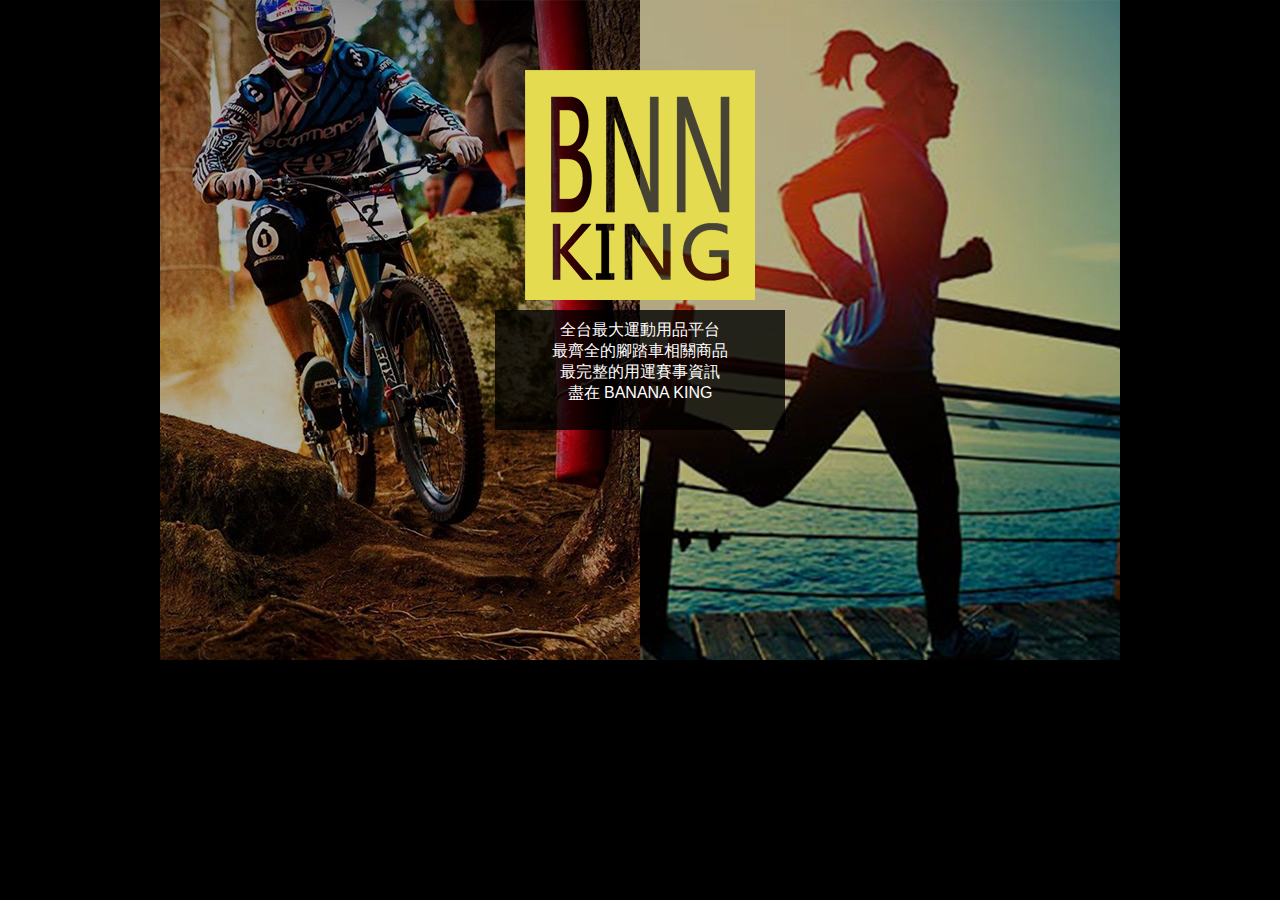
<file: index.html>
<!doctype html>
<html>
<head>
<meta charset="utf-8">
<title>無標題文件</title>
<link href="css/style.css" rel="stylesheet" type="text/css">
<script src="js/jquery.js"></script>
<script src="js/script.js"></script>
</head>

<body class="indexpage">
	<div>
		<img src="img/logo_big.png" alt="" class="logo_big"/>
		<div class="index_text">
			<p>
				全台最大運動用品平台</br>
				最齊全的腳踏車相關商品</br>
				最完整的用運賽事資訊</br>
				盡在 BANANA KING
			</p>
		</div>
		<a href="home_bike.html" class="bike">
    	<img src="img/bikelink.jpg" alt=""/>
   		<div class="mask"></div>
  		<div class="index_intro">
        	banana king 腳踏車特區</br>
            休閒 越野 競速 登山 比賽...
            喜歡哪種款式的腳踏車
            別再猶豫了 banana king 提供各式腳踏車款
            歡迎前來選購
      </div>
    </a>

		<a href="home_sport.html" class="sport">
    	<img src="img/sportlink.jpg" alt=""/>
    	<div class="mask"></div>
			<div class="index_intro">
				banana king 運動用品區</br>
					休閒 越野 競速 登山 比賽...
					喜歡哪種款式的腳踏車
					別再猶豫了 banana king 提供各式腳踏車款
					歡迎前來選購
			</div>
		</a>
	</div>
</body>
</html>
</file>
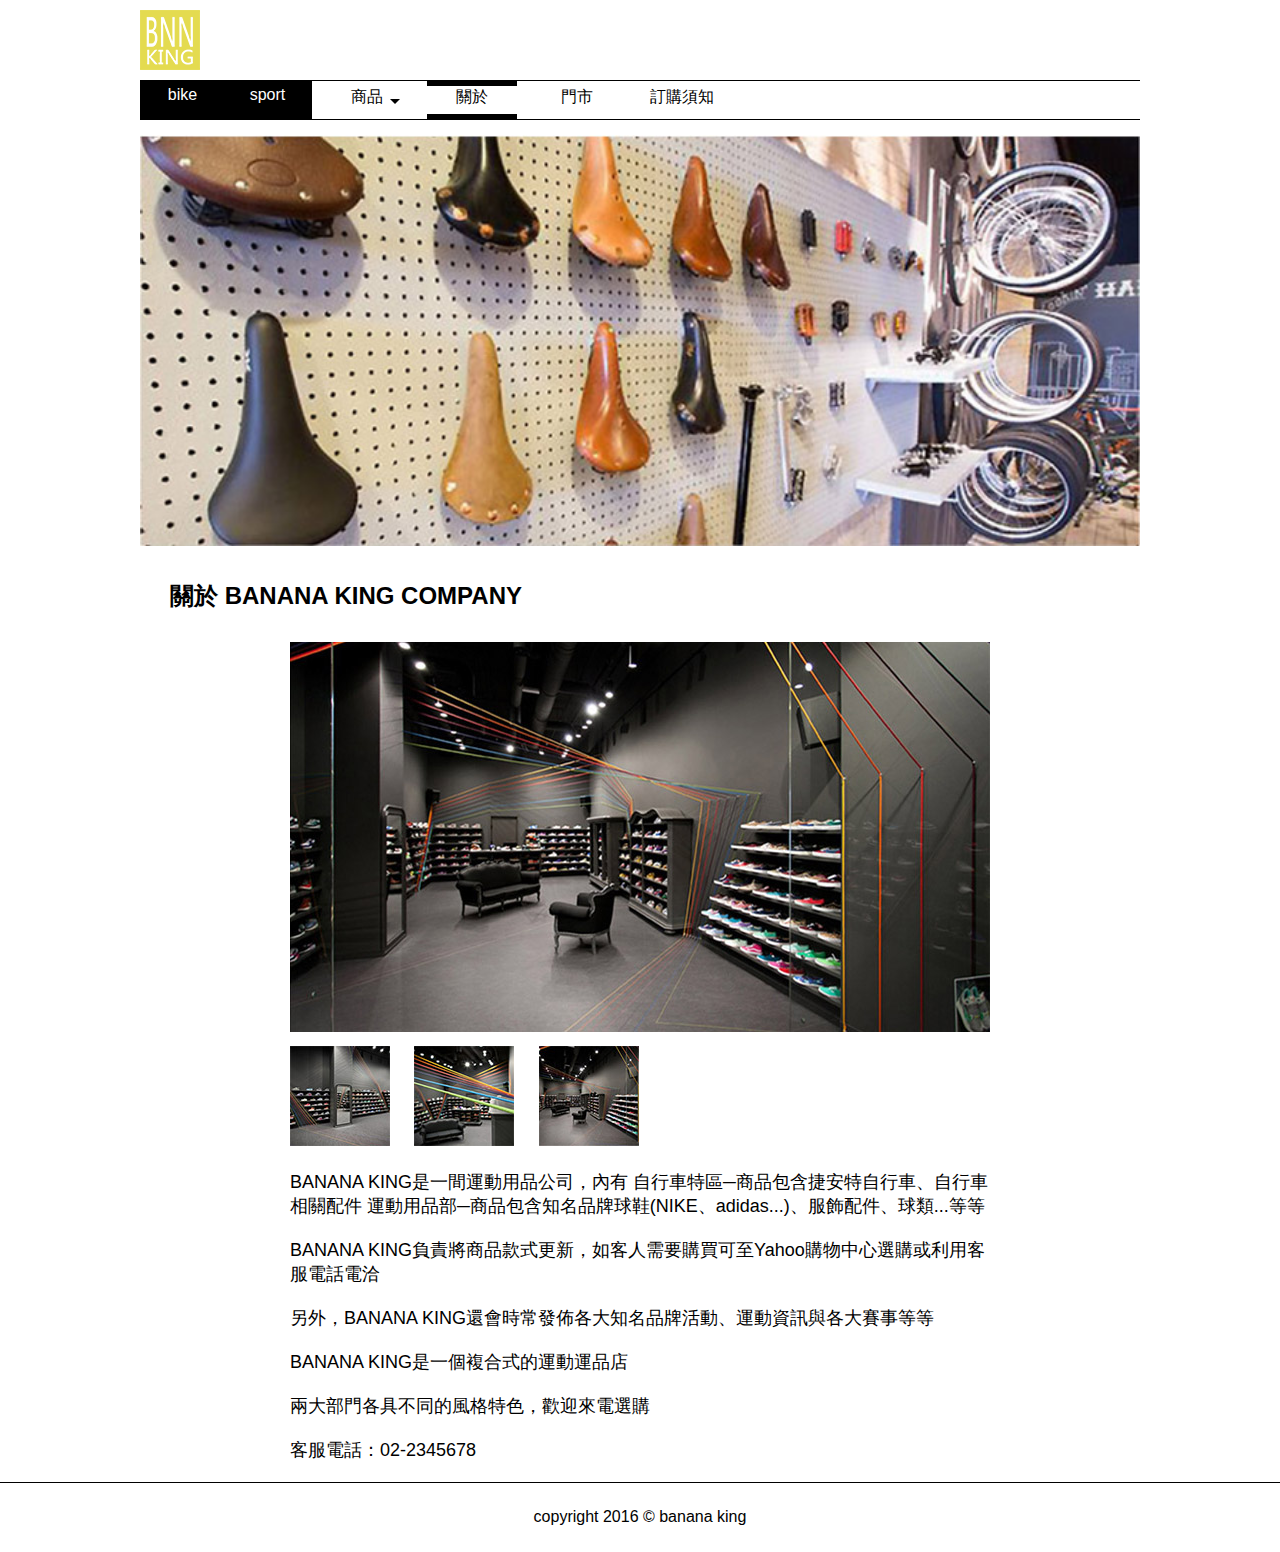
<file: about.html>
<!doctype html>
<html>
<head>
<meta charset="utf-8">
<link href="css/style.css" rel="stylesheet" type="text/css">
<script src="js/jquery.js"></script>
<script src="js/script.js"></script>
<title>無標題文件</title>
</head>

<body>
<div class="page">

	<header>
		<a href="index.html" class="logo_small"><img src="img/logo_small.png" alt=""></a>
	</header>

	<nav>
		<ul class="category black">
        <a href="home_bike.html"><li>bike</li></a>
    		<a href="home_sport.html"><li>sport</li></a>
    	</ul>
		<ul>
    		<li class="down"><a href="#">商品<div class="tri"></div></a>
            	<ul class="navdown">
                	<p>腳踏車專區</p>
										<a href="goods_bike.html"><li>腳踏車</li></a>
										<a href="#"><li>腳踏車配件</li></a>
									<p>運動用品</p>
                  	<a href="goods_sport.html"><li>鞋子</li></a>
										<a href="#"><li>服裝</li></a>
										<a href="#"><li>運動包</li></a>
										<a href="#"><li>電子產品</li></a>
                </ul>
        </li>
    		<a href="about.html"><li class="now_page">關於</li></a>
    		<a href="shop.html"><li>門市</li></a>
    		<a href="info.html"><li>訂購須知</li></a>
    	</ul>
	</nav>

	<article>
		<img src="img/info.jpg" alt="" class="banner"/>
		<h2>關於 BANANA KING COMPANY</h2>
		<div class="content">
    		<img src="img/about_01.jpg" alt=""/>
        	<div class="about_imgsmall">
        		<img src="img/about_02.jpg" alt="" />
            	<img src="img/about_03.jpg" alt="" />
            	<img src="img/about_04.jpg" alt="" />
        	</div>
    		<p>BANANA KING是一間運動用品公司，內有
				自行車特區─商品包含捷安特自行車、自行車相關配件
				運動用品部─商品包含知名品牌球鞋(NIKE、adidas...)、服飾配件、球類...等等</p>

			<p>BANANA KING負責將商品款式更新，如客人需要購買可至Yahoo購物中心選購或利用客服電話電洽</p>
			<p>另外，BANANA KING還會時常發佈各大知名品牌活動、運動資訊與各大賽事等等</p>
			<p>BANANA KING是一個複合式的運動運品店</p>
			<p>兩大部門各具不同的風格特色，歡迎來電選購</p>
			<p>客服電話：02-2345678</p>
		</div>
	</article>
</div>

	<footer>
		copyright 2016 <span>&copy </span> banana king
	</footer>

</body>
</html>
</file>
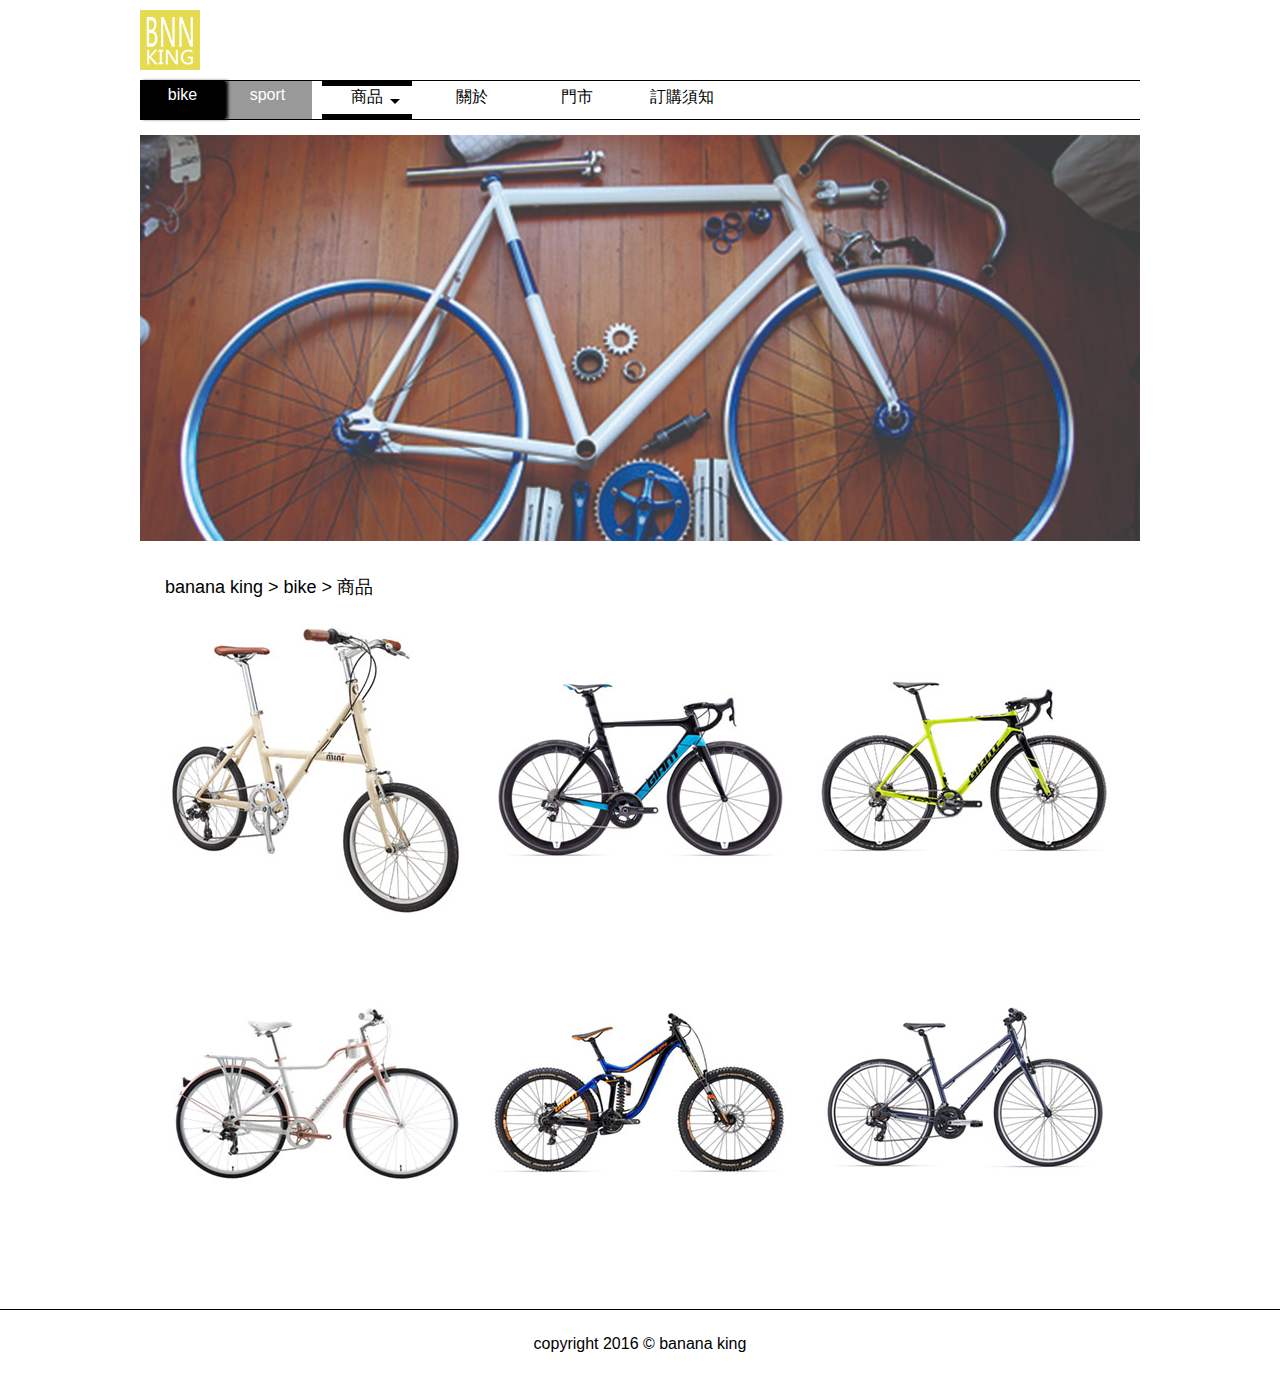
<file: goods_bike.html>
<!doctype html>
<html>
<head>
<meta charset="utf-8">
<link href="css/style.css" rel="stylesheet" type="text/css">
<script src="js/jquery.js"></script>
<script src="js/script.js"></script>
<title>無標題文件</title>
</head>

<body>
<div class="page">

	<header>
		<a href="index.html" class="logo_small"><img src="img/logo_small.png" alt=""></a>
	</header>

	<nav>
		<ul class="category">
        <a href="home_bike.html"><li class="now_category">bike</li></a>
    		<a href="home_sport.html"><li>sport</li></a>
    	</ul>
		<ul>
    		<li class="down now_page"><a href="#">商品<div class="tri"></div></a>
            	<ul class="navdown">
                	<p>腳踏車專區</p>
										<a href="goods_bike.html"><li>腳踏車</li></a>
										<a href="#"><li>腳踏車配件</li></a>
									<p>運動用品</p>
                  	<a href="goods_sport.html"><li>鞋子</li></a>
										<a href="#"><li>服裝</li></a>
										<a href="#"><li>運動包</li></a>
										<a href="#"><li>電子產品</li></a>
                </ul>
        </li>
    		<a href="about.html"><li>關於</li></a>
    		<a href="shop.html"><li>門市</li></a>
    		<a href="info.html"><li>訂購須知</li></a>
    	</ul>
	</nav>

	<article>
		<img src="img/banner_bike02.jpg" alt="" class="banner"/>
		<p class="address">banana king > bike > 商品</p>
        <div class="goods_bike goods">
        	<a href="goodsinfo.html">
        		<img src="img/goods_bike01.jpg" alt="" />
            	<p></p>
        	</a>
        	<a href="#">
        		<img src="img/goods_bike02.jpg" alt="" />
            	<p></p>
        	</a>
        	<a href="#">
        		<img src="img/goods_bike03.jpg" alt="" />
            	<p></p>
        	</a>
        	<a href="#">
        		<img src="img/goods_bike04.jpg" alt="" />
            	<p></p>
        	</a>
        	<a href="#">
        		<img src="img/goods_bike05.jpg" alt="" />
            	<p></p>
        	</a>
        	<a href="#">
        		<img src="img/goods_bike06.jpg" alt="" />
            	<p></p>
        	</a>
		</div>
	</article>
</div>

	<footer>
	copyright 2016 <span>&copy </span> banana king
	</footer>

</body>
</html>
</file>
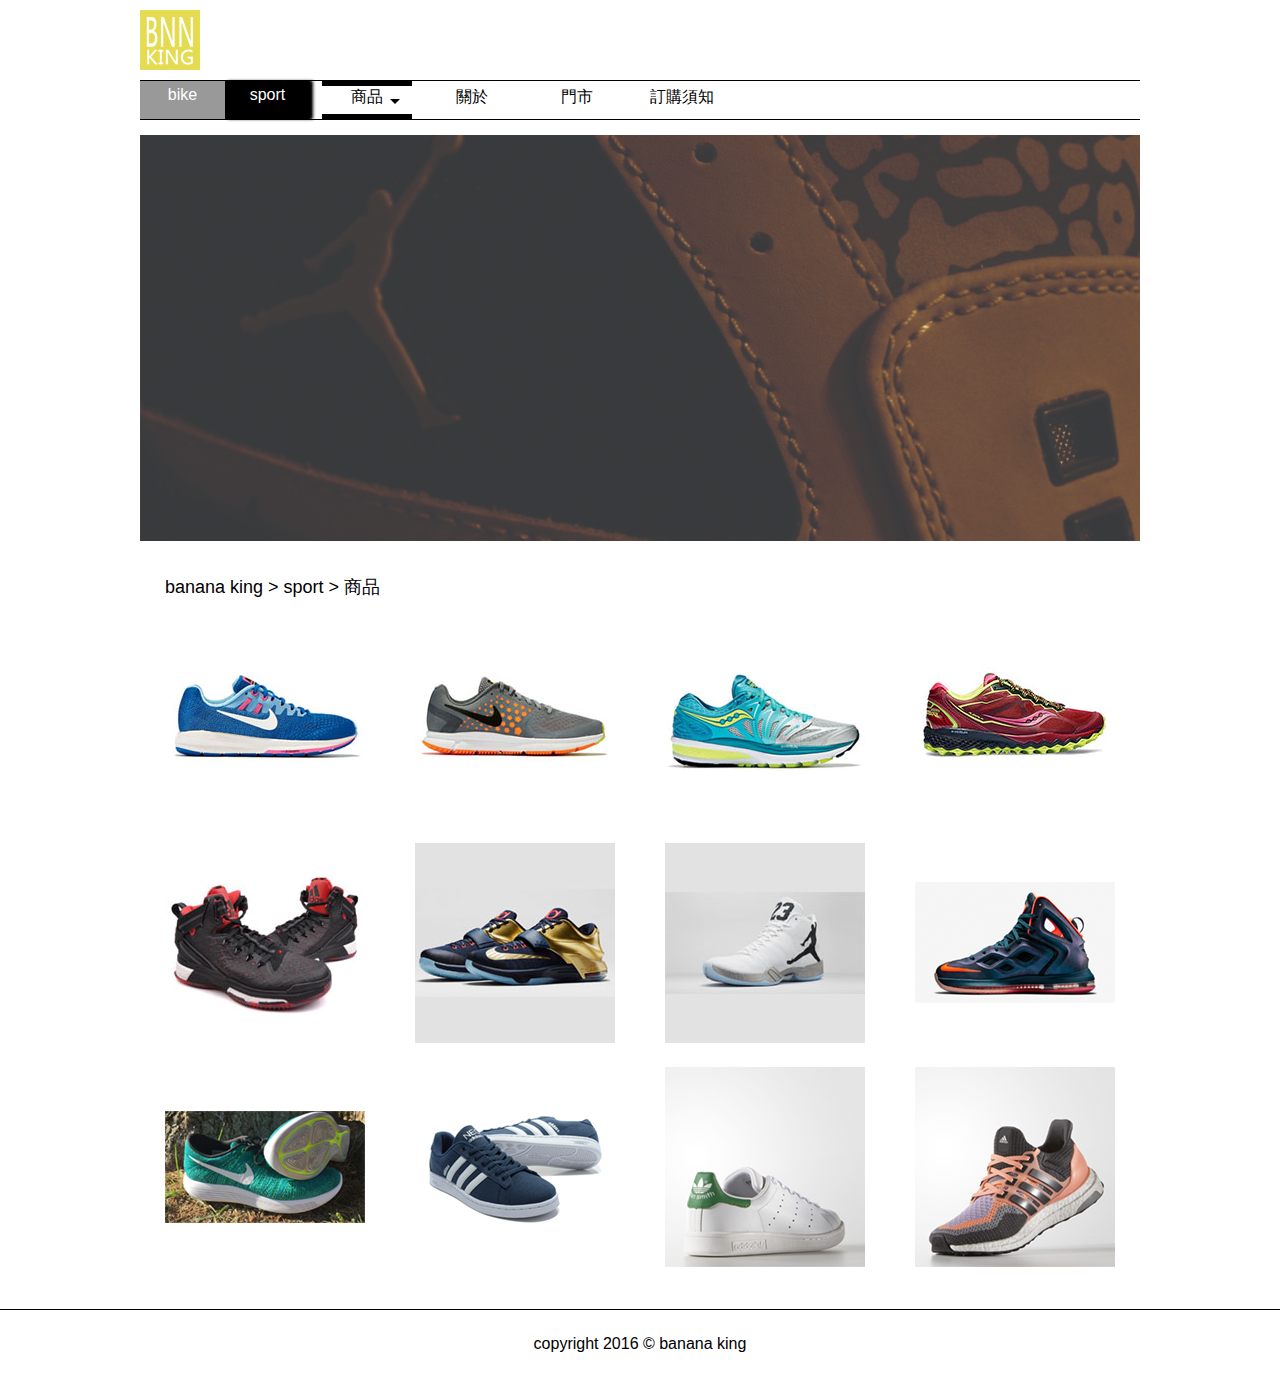
<file: goods_sport.html>
<!doctype html>
<html>
<head>
<meta charset="utf-8">
<link href="css/style.css" rel="stylesheet" type="text/css">
<script src="js/jquery.js"></script>
<script src="js/script.js"></script>
<title>無標題文件</title>
</head>

<body>
<div class="page">

	<header>
		<a href="index.html" class="logo_small"><img src="img/logo_small.png" alt=""></a>
	</header>

	<nav>
		<ul class="category">
        <a href="home_bike.html"><li>bike</li></a>
    		<a href="home_sport.html"><li class="now_category">sport</li></a>
    	</ul>
		<ul>
    		<li class="down now_page"><a href="#">商品<div class="tri"></div></a>
            	<ul class="navdown">
                	<p>腳踏車專區</p>
										<a href="goods_bike.html"><li>腳踏車</li></a>
										<a href="#"><li>腳踏車配件</li></a>
									<p>運動用品</p>
                  	<a href="goods_sport.html"><li>鞋子</li></a>
										<a href="#"><li>服裝</li></a>
										<a href="#"><li>運動包</li></a>
										<a href="#"><li>電子產品</li></a>
                </ul>
        </li>
    		<a href="about.html"><li>關於</li></a>
    		<a href="shop.html"><li>門市</li></a>
    		<a href="info.html"><li>訂購須知</li></a>
    	</ul>
	</nav>

	<article>
		<img src="img/banner_sport02.jpg" alt="" class="banner"/>
		<p class="address">banana king > sport > 商品</p>
        <div class="goods_sport goods">
        	<a href="#">
        		<img src="img/goods_sport01.jpg" alt="" />
            	<p></p>
        	</a>
        	<a href="#">
        		<img src="img/goods_sport02.jpg" alt="" />
            	<p></p>
        	</a>
        	<a href="#">
        		<img src="img/goods_sport03.jpg" alt="" />
            	<p></p>
        	</a>
        	<a href="#">
        		<img src="img/goods_sport04.jpg" alt="" />
            	<p></p>
        	</a>
        	<a href="#">
        		<img src="img/goods_sport05.jpg" alt="" />
            	<p></p>
        	</a>
        	<a href="#">
        		<img src="img/goods_sport06.jpg" alt="" />
            	<p></p>
        	</a>
            <a href="#">
        		<img src="img/goods_sport07.jpg" alt="" />
            	<p></p>
        	</a>
            <a href="#">
        		<img src="img/goods_sport08.jpg" alt="" />
            	<p></p>
        	</a>
            <a href="#">
        		<img src="img/goods_sport09.jpg" alt="" />
            	<p></p>
        	</a>
            <a href="#">
        		<img src="img/goods_sport10.jpg" alt="" />
            	<p></p>
        	</a>
            <a href="#">
        		<img src="img/goods_sport11.jpg" alt="" />
            	<p></p>
        	</a>
            <a href="#">
        		<img src="img/goods_sport12.jpg" alt="" />
            	<p></p>
        	</a>
		</div>
	</article>
</div>

	<footer>
		copyright 2016 <span>&copy </span> banana king
	</footer>

</body>
</html>
</file>
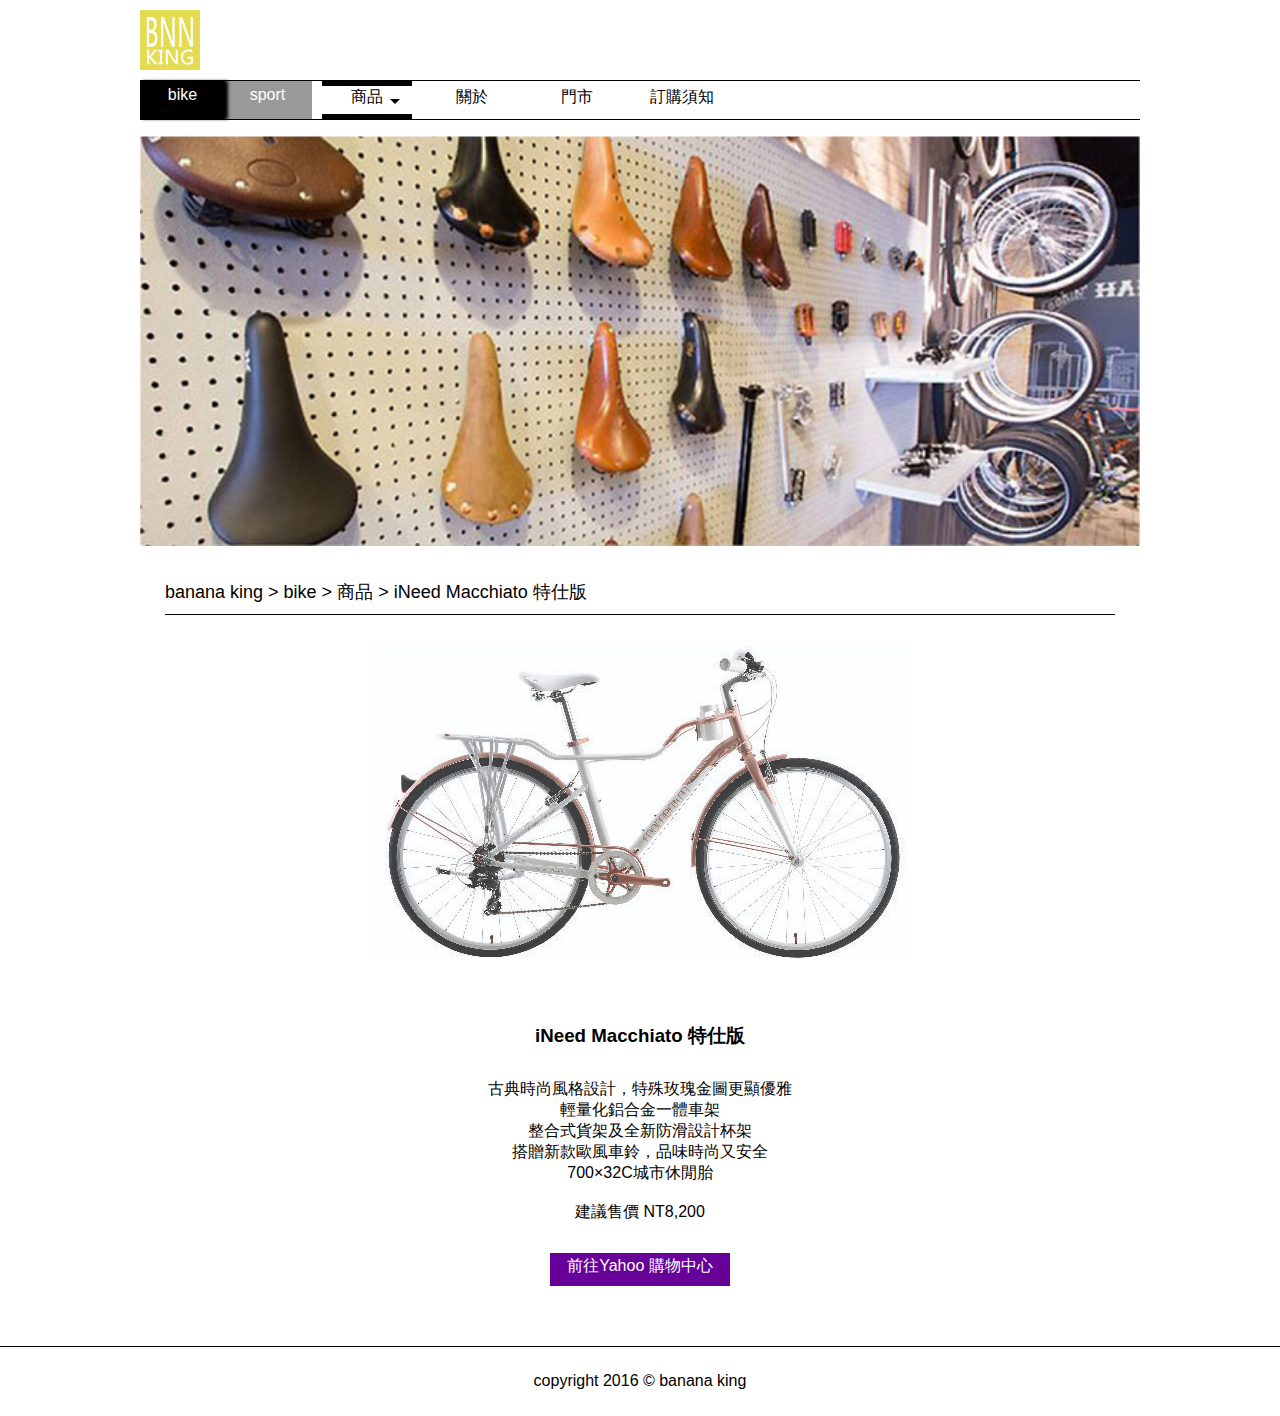
<file: goodsinfo.html>
<!doctype html>
<html>
<head>
<meta charset="utf-8">
<link href="css/style.css" rel="stylesheet" type="text/css">
<script src="js/jquery.js"></script>
<script src="js/script.js"></script>
<title>無標題文件</title>
</head>

<body>
<div class="page">

	<header>
		<a href="index.html" class="logo_small"><img src="img/logo_small.png" alt=""></a>
	</header>

	<nav>
		<ul class="category">
        <a href="home_bike.html"><li class="now_category">bike</li></a>
    		<a href="home_sport.html"><li>sport</li></a>
    	</ul>
		<ul>
    		<li class="down now_page"><a href="#">商品<div class="tri"></div></a>
            	<ul class="navdown">
                	<p>腳踏車專區</p>
										<a href="goods_bike.html"><li>腳踏車</li></a>
										<a href="#"><li>腳踏車配件</li></a>
									<p>運動用品</p>
                  	<a href="goods_sport.html"><li>鞋子</li></a>
										<a href="#"><li>服裝</li></a>
										<a href="#"><li>運動包</li></a>
										<a href="#"><li>電子產品</li></a>
                </ul>
        </li>
    		<a href="about.html"><li>關於</li></a>
    		<a href="shop.html"><li>門市</li></a>
    		<a href="info.html"><li>訂購須知</li></a>
    	</ul>
	</nav>

	<article>
		<img src="img/info.jpg" alt="" class="banner"/>
        <p class="address line">banana king > bike > 商品 > iNeed Macchiato 特仕版</p>
		<div class="goods_info">
        	<img src="img/bike_01.jpg" alt=""/>
            <h3>iNeed Macchiato 特仕版</h3>
            <p>
            	古典時尚風格設計，特殊玫瑰金圖更顯優雅</br>
            	輕量化鋁合金一體車架</br>
            	整合式貨架及全新防滑設計杯架</br>
            	搭贈新款歐風車鈴，品味時尚又安全</br>
            	700×32C城市休閒胎
            </p>
            </br>
            <p>
            	建議售價 NT8,200
            </p>
            <div class="yahoo">
            	<a href="https://tw.buy.yahoo.com/gdsale/gdsale.asp?act=gdsearch&gdid=6667246">前往Yahoo 購物中心</a>
            </div>
        </div>
	</article>

</div>

	<footer>
		copyright 2016 <span>&copy </span> banana king
	</footer>

</body>
</html>
</file>
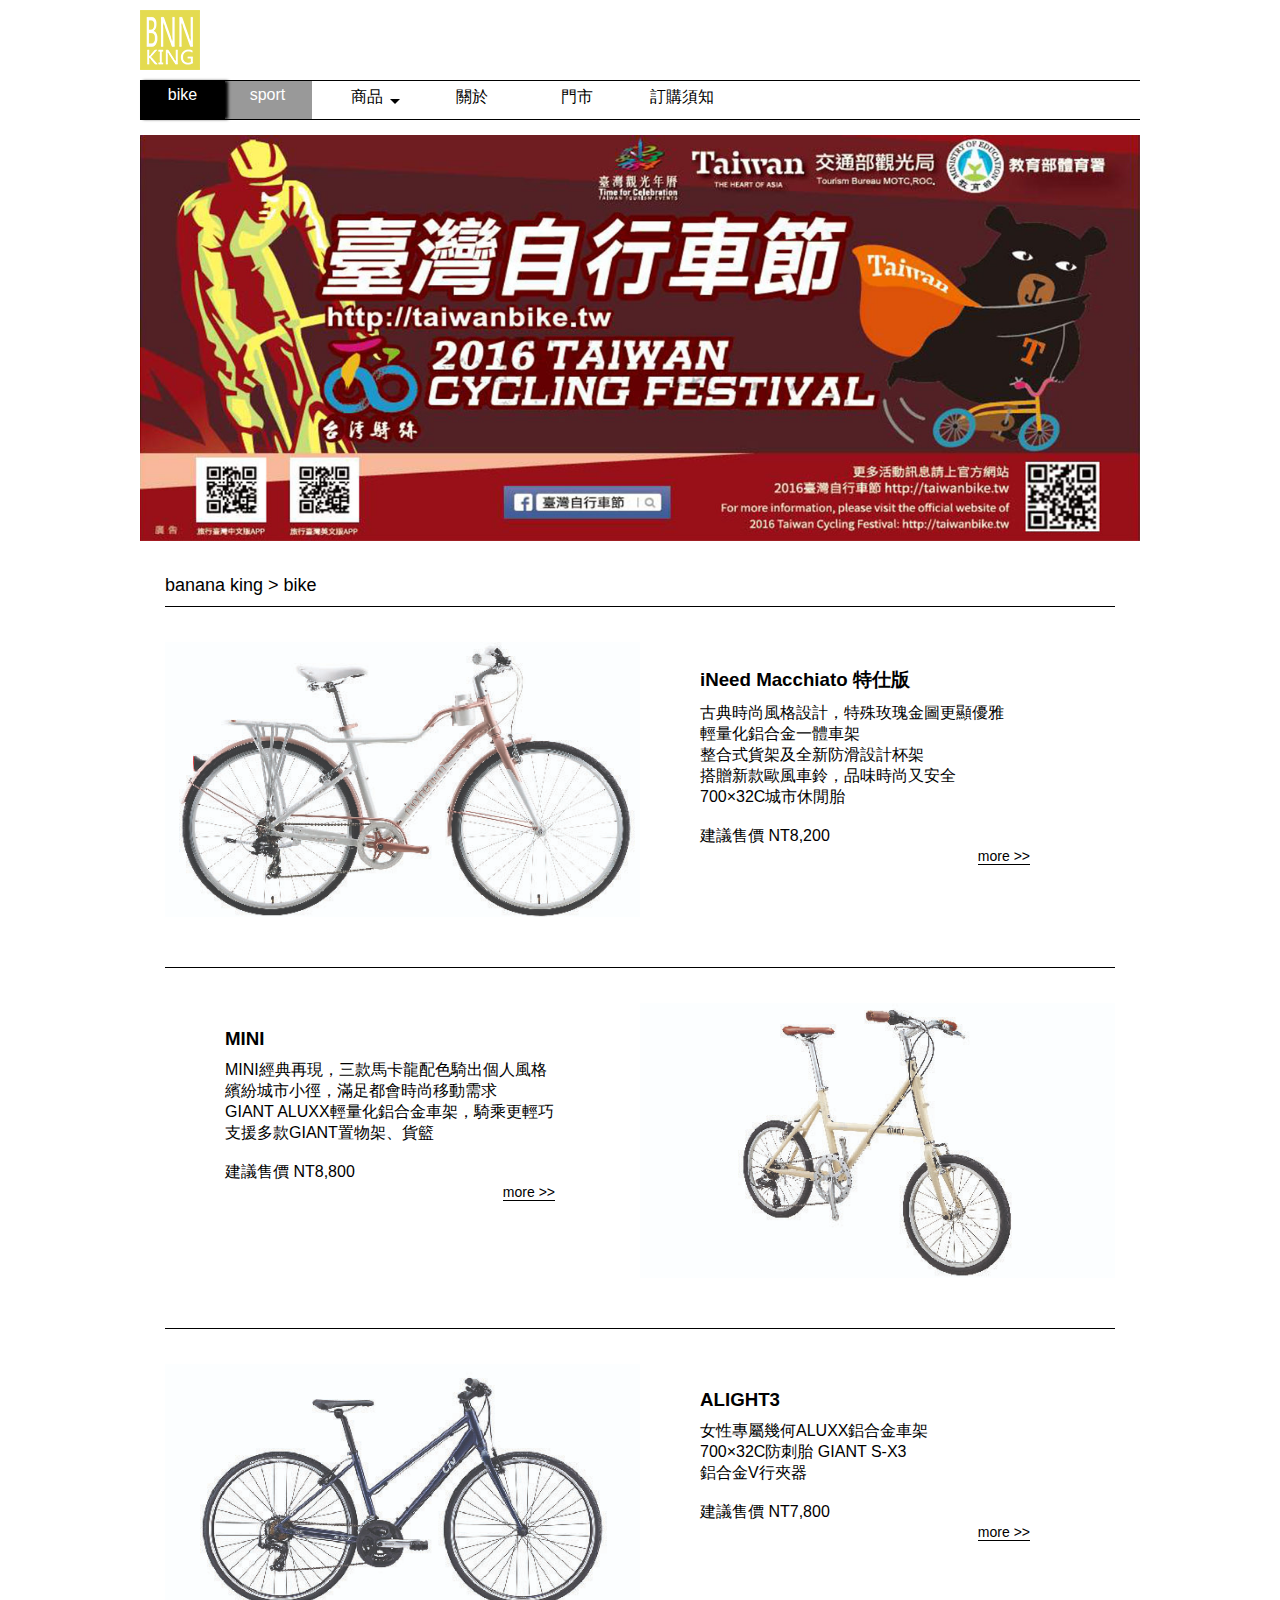
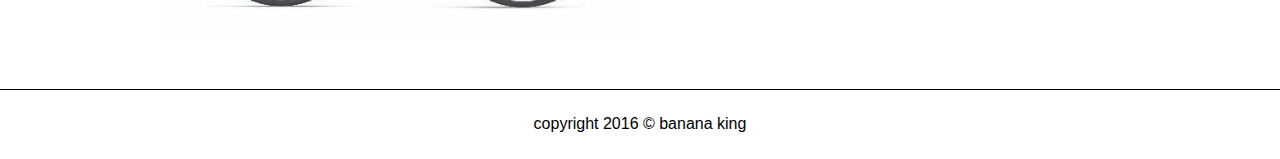
<file: home_bike.html>
<!doctype html>
<html>
<head>
<meta charset="utf-8">
<link href="css/style.css" rel="stylesheet" type="text/css">
<script src="js/jquery.js"></script>
<script src="js/script.js"></script>
<title>無標題文件</title>
</head>

<body>
<div class="page">

	<header>
		<a href="index.html" class="logo_small"><img src="img/logo_small.png" alt=""></a>
	</header>

	<nav>
		<ul class="category">
        <a href="home_bike.html"><li class="now_category">bike</li></a>
    		<a href="home_sport.html"><li>sport</li></a>
    	</ul>
		<ul>
    		<li class="down"><a href="#">商品<div class="tri"></div></a>
            	<ul class="navdown">
                	<p>腳踏車專區</p>
										<a href="goods_bike.html"><li>腳踏車</li></a>
										<a href="#"><li>腳踏車配件</li></a>
									<p>運動用品</p>
                  	<a href="goods_sport.html"><li>鞋子</li></a>
										<a href="#"><li>服裝</li></a>
										<a href="#"><li>運動包</li></a>
										<a href="#"><li>電子產品</li></a>
                </ul>
        </li>
    		<a href="about.html"><li>關於</li></a>
    		<a href="shop.html"><li>門市</li></a>
    		<a href="info.html"><li>訂購須知</li></a>
    	</ul>
	</nav>

	<article>
		<img src="img/banner_bike01.jpg" alt="" class="banner"/>
		<div>
			<p class="address">banana king > bike</p>
			<div class="hoteare">
    			<div class="bike_text right">
        			<h3>iNeed Macchiato 特仕版</h3>
            		<p>
            			古典時尚風格設計，特殊玫瑰金圖更顯優雅</br>
            			輕量化鋁合金一體車架</br>
            			整合式貨架及全新防滑設計杯架</br>
            			搭贈新款歐風車鈴，品味時尚又安全</br>
            			700×32C城市休閒胎
            		</p>
            		</br>
            		<p>
            			建議售價 NT8,200
            		</p>
                    <p class="right more">
                    	<a href="goodsinfo.html"> more >> </a>
                    </p>
        		</div>
        		<img src="img/bike_01.jpg" alt="" class="left" />
    		</div>
			<div class="hoteare">
				<div class="bike_text left">
        			<h3>MINI</h3>
            		<p>
            			MINI經典再現，三款馬卡龍配色騎出個人風格</br>
            			繽紛城市小徑，滿足都會時尚移動需求</br>
            			GIANT ALUXX輕量化鋁合金車架，騎乘更輕巧</br>
            			支援多款GIANT置物架、貨籃
            		</p>
            		</br>
            		<p>
            			建議售價 NT8,800
            		</p>
                    <p class="right more">
                    	<a href="#" >more >> </a>
                    </p>
        		</div>
        		<img src="img/bike_02.jpg" alt="" class="right"/>
			</div>
	 		<div class="hoteare">
				<div class="bike_text right">
        			<h3>ALIGHT3</h3>
            		<p>
            			女性專屬幾何ALUXX鋁合金車架</br>
            			700×32C防刺胎 GIANT S-X3</br>
            			鋁合金V行夾器
            		</p>
            		</br>
            		<p>
            			建議售價 NT7,800
            		</p>
                    <p class="right more">
                    	<a href="#" >more >> </a>
                    </p>
        		</div>
        		<img src="img/bike_03.jpg" alt="" class="left"/>
	 		</div>
		</div>
	</article>
</div>
	<footer>
	copyright 2016 <span>&copy </span> banana king
	</footer>

</body>
</html>
</file>
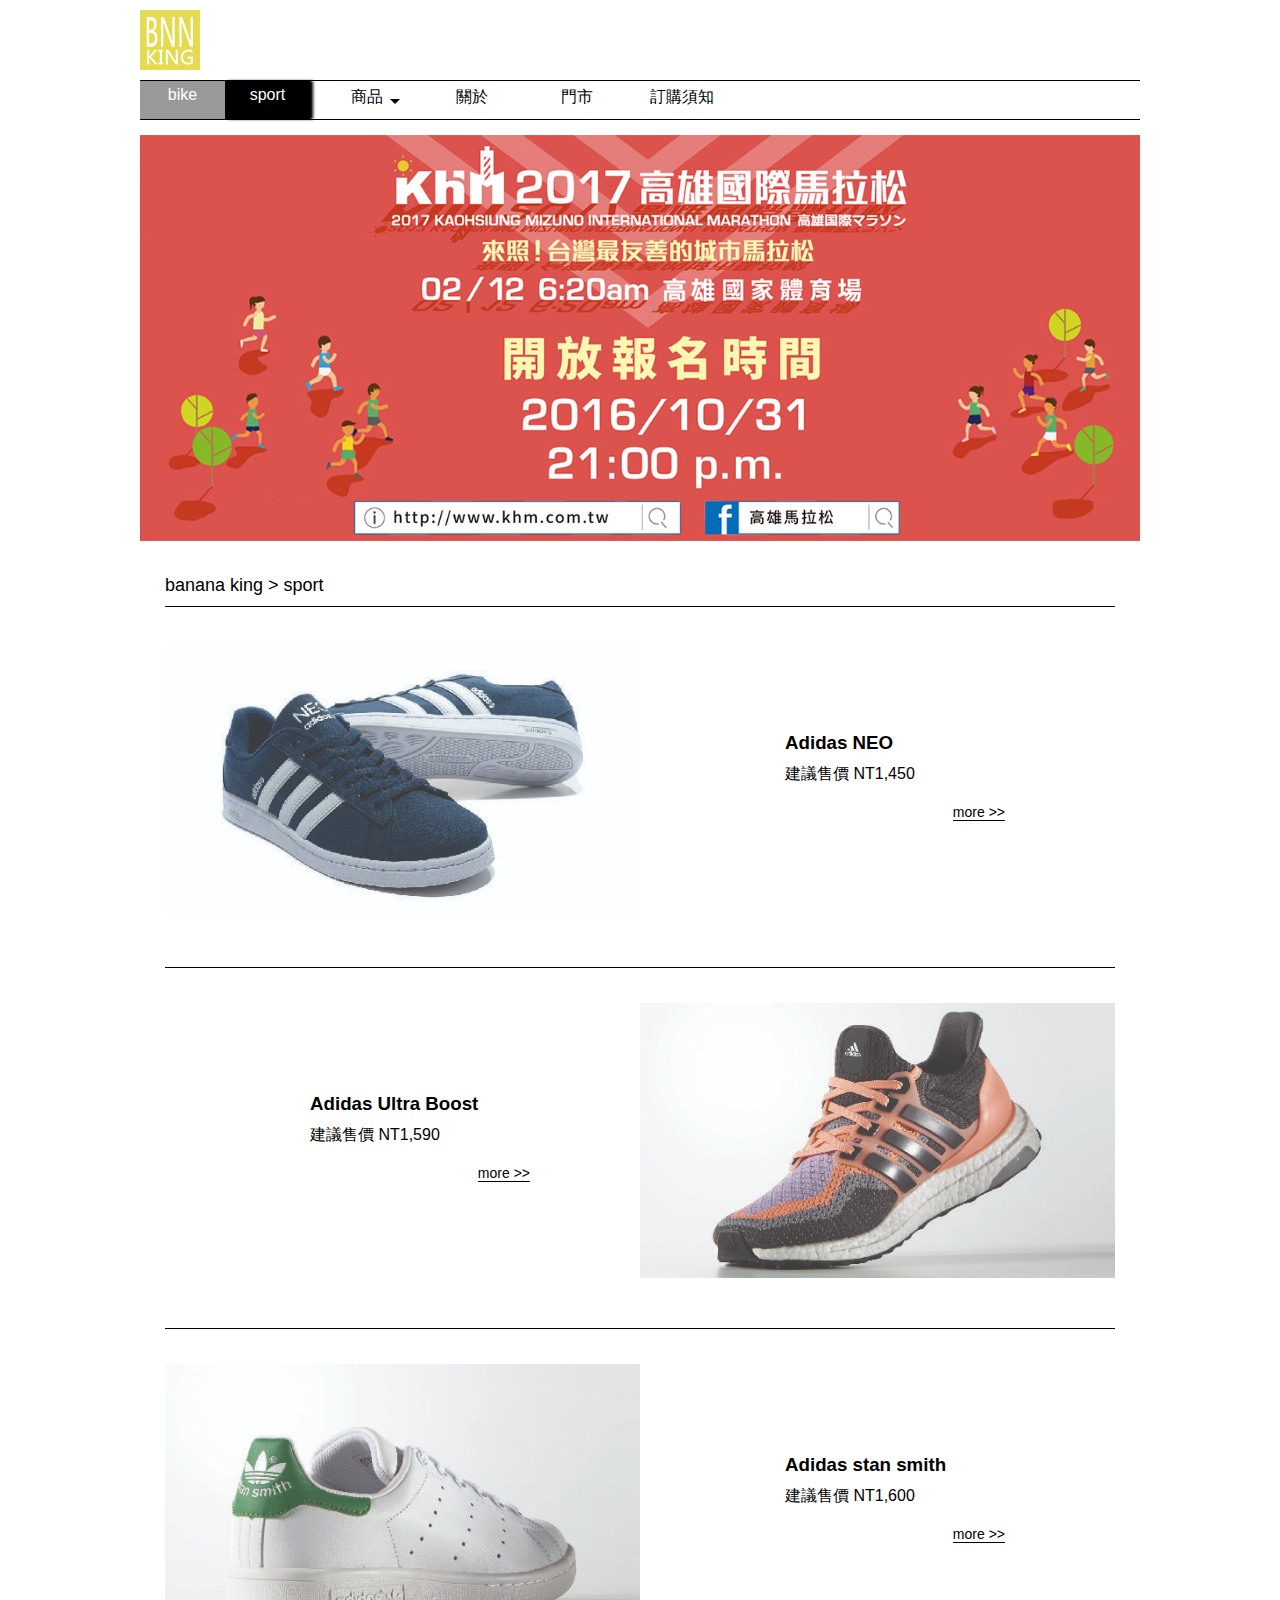
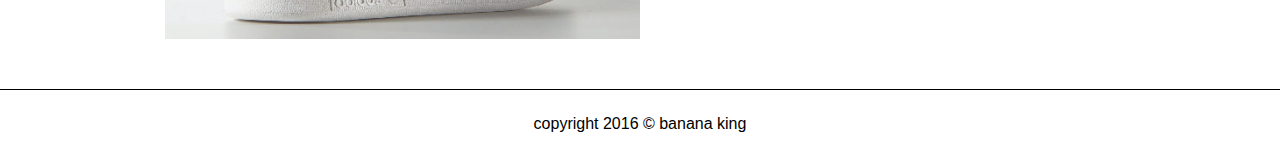
<file: home_sport.html>
<!doctype html>
<html>
<head>
<meta charset="utf-8">
<link href="css/style.css" rel="stylesheet" type="text/css">
<script src="js/jquery.js"></script>
<script src="js/script.js"></script>
<title>無標題文件</title>
</head>

<body>
<div class="page">

	<header>
		<a href="index.html" class="logo_small"><img src="img/logo_small.png" alt=""></a>
	</header>

	<nav>
		<ul class="category">
        <a href="home_bike.html"><li>bike</li></a>
    		<a href="home_sport.html"><li class="now_category">sport</li></a>
    	</ul>
		<ul>
    		<li class="down"><a href="#">商品<div class="tri"></div></a>
            	<ul class="navdown">
                	<p>腳踏車專區</p>
										<a href="goods_bike.html"><li>腳踏車</li></a>
										<a href="#"><li>腳踏車配件</li></a>
									<p>運動用品</p>
                  	<a href="goods_sport.html"><li>鞋子</li></a>
										<a href="#"><li>服裝</li></a>
										<a href="#"><li>運動包</li></a>
										<a href="#"><li>電子產品</li></a>
                </ul>
        </li>
    		<a href="about.html"><li>關於</li></a>
    		<a href="shop.html"><li>門市</li></a>
    		<a href="info.html"><li>訂購須知</li></a>
    	</ul>
	</nav>

	<article>
		<img src="img/banner_sport01.jpg" alt="" class="banner"/>
		<div>
			<p class="address">banana king > sport</p>
			<div class="hoteare">
    			<div class="sport_text right">
        			<h3>Adidas NEO</h3>
            		<p>
            			建議售價 NT1,450
            		</p>
                    </br>
                    <p class="right more">
                    	<a href="#" >more >> </a>
                    </p>
        		</div>
        	<img src="img/sport_01.jpg" alt="" class="left" />
    		</div>
			<div class="hoteare">
				<div class="sport_text left">
        			<h3>Adidas Ultra Boost</h3>
            		<p>
            			建議售價 NT1,590
            		</p>
                    </br>
                    <p class="right more">
                    	<a href="#" >more >> </a>
                    </p>
        		</div>
        		<img src="img/sport_02.jpg" alt="" class="right"/>
			</div>
			<div class="hoteare">
				<div class="sport_text right">
        			<h3>Adidas stan smith</h3>
            		<p>
            			建議售價 NT1,600
            		</p>
                    </br>
                    <p class="right more">
                    	<a href="#" >more >> </a>
                    </p>
        		</div>
        		<img src="img/sport_03.jpg" alt="" class="left"/>
			</div>
		</div>
	</article>
</div>

	<footer>
	copyright 2016 <span>&copy </span> banana king
	</footer>

</body>
</html>
</file>
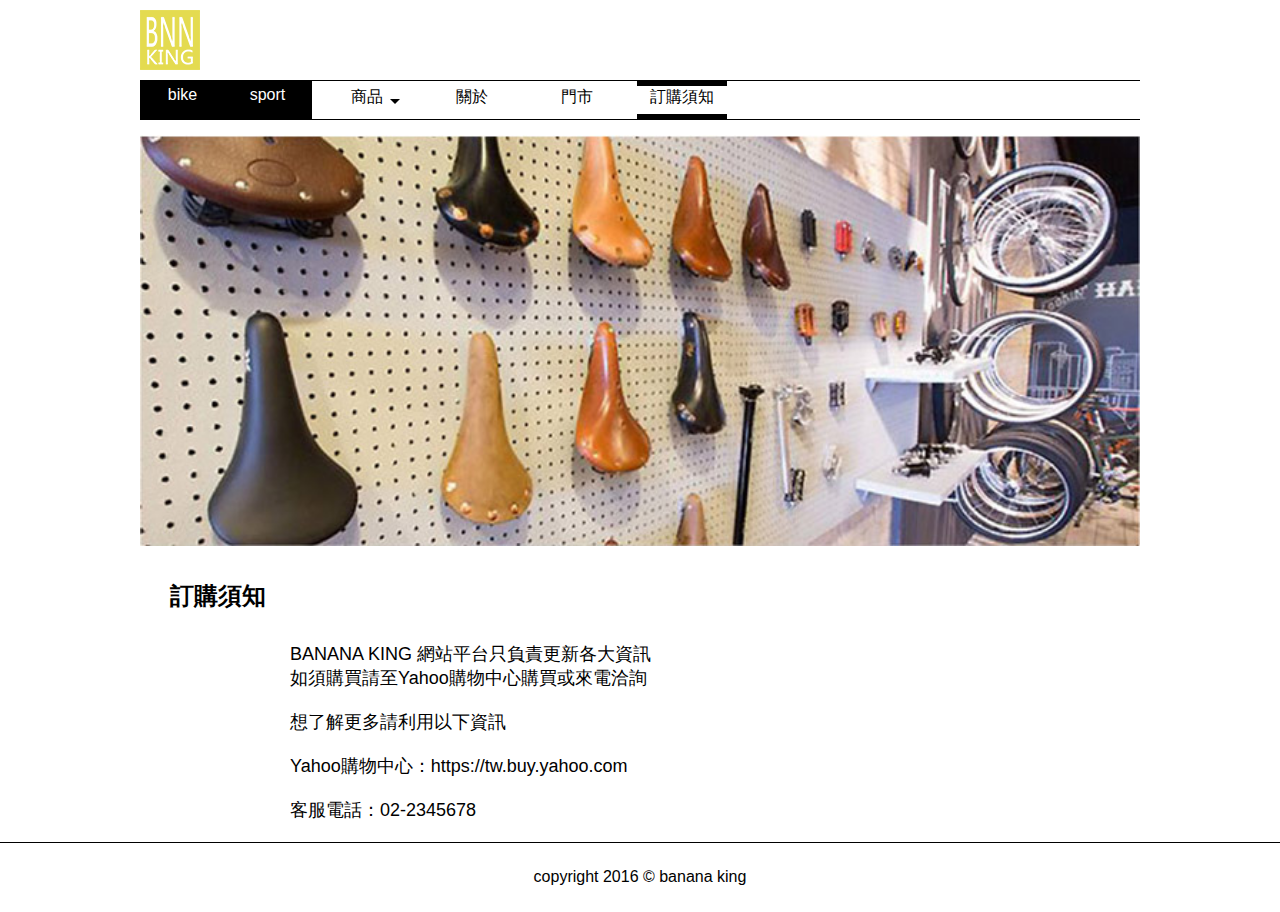
<file: info.html>
<!doctype html>
<html>
<head>
<meta charset="utf-8">
<link href="css/style.css" rel="stylesheet" type="text/css">
<script src="js/jquery.js"></script>
<script src="js/script.js"></script>
<title>無標題文件</title>
</head>

<body>
<div class="page">

	<header>
		<a href="index.html" class="logo_small"><img src="img/logo_small.png" alt=""></a>
	</header>

	<nav>
		<ul class="category black">
        <a href="home_bike.html"><li>bike</li></a>
    		<a href="home_sport.html"><li>sport</li></a>
    	</ul>
		<ul>
    		<li class="down"><a href="#">商品<div class="tri"></div></a>
            	<ul class="navdown">
                	<p>腳踏車專區</p>
										<a href="goods_bike.html"><li>腳踏車</li></a>
										<a href="#"><li>腳踏車配件</li></a>
									<p>運動用品</p>
                  	<a href="goods_sport.html"><li>鞋子</li></a>
										<a href="#"><li>服裝</li></a>
										<a href="#"><li>運動包</li></a>
										<a href="#"><li>電子產品</li></a>
                </ul>
        </li>
    		<a href="about.html"><li>關於</li></a>
    		<a href="shop.html"><li>門市</li></a>
    		<a href="info.html"><li class="now_page">訂購須知</li></a>
    	</ul>
	</nav>

	<article>
		<img src="img/info.jpg" alt="" class="banner"/>
		<h2>訂購須知</h2>
		<div class="content">
    		<p>BANANA KING 網站平台只負責更新各大資訊</br>
			如須購買請至Yahoo購物中心購買或來電洽詢</p>
			<p>想了解更多請利用以下資訊</p>
			<p>Yahoo購物中心：<a href="https://tw.buy.yahoo.com">https://tw.buy.yahoo.com</a></p>
			<p>客服電話：02-2345678</p>
		</div>
	</article>
</div>

	<footer>
		copyright 2016 <span>&copy </span> banana king
	</footer>

</body>
</html>
</file>
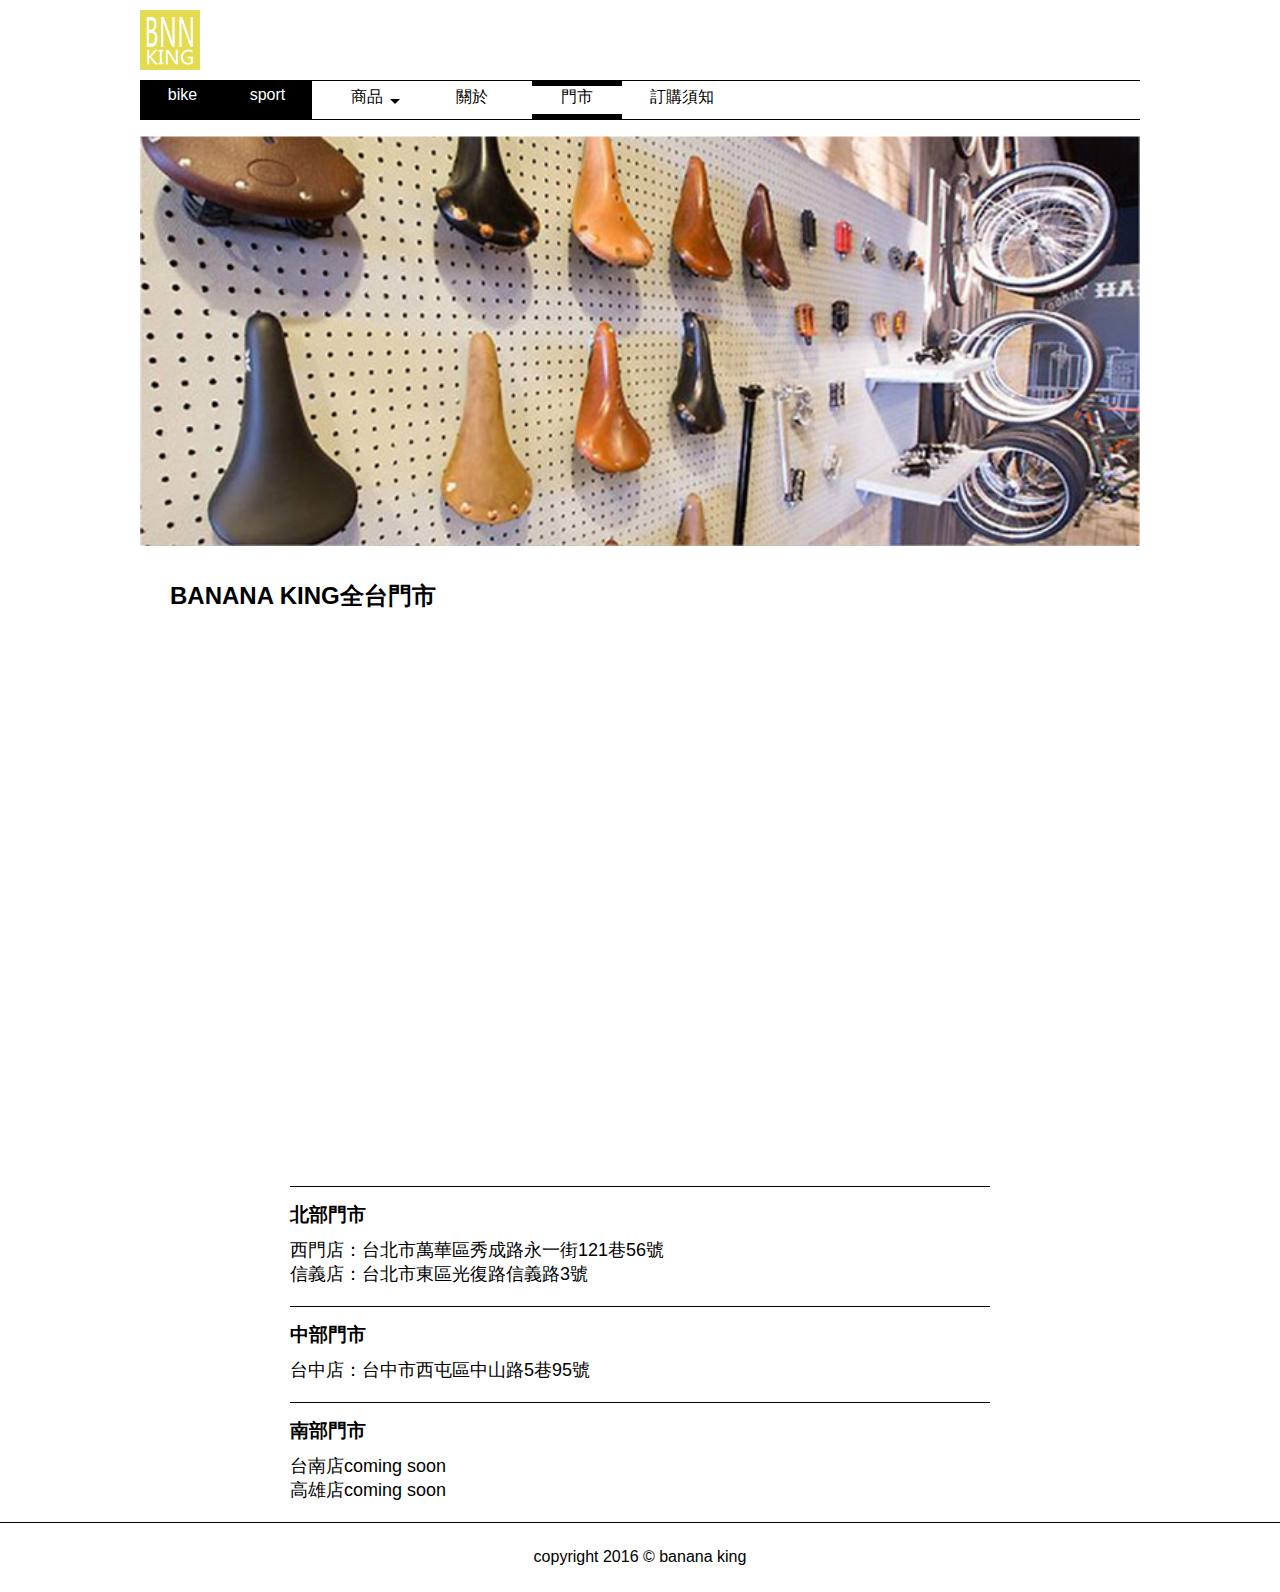
<file: shop.html>
<!doctype html>
<html>
<head>
<meta charset="utf-8">
<link href="css/style.css" rel="stylesheet" type="text/css">
<script src="js/jquery.js"></script>
<script src="js/script.js"></script>
<title>無標題文件</title>
</head>

<body>
<div class="page">

	<header>
		<a href="index.html" class="logo_small"><img src="img/logo_small.png" alt=""></a>
	</header>

	<nav>
		<ul class="category black">
        <a href="home_bike.html"><li>bike</li></a>
    		<a href="home_sport.html"><li>sport</li></a>
    	</ul>
		<ul>
    		<li class="down"><a href="#">商品<div class="tri"></div></a>
            	<ul class="navdown">
                	<p>腳踏車專區</p>
										<a href="goods_bike.html"><li>腳踏車</li></a>
										<a href="#"><li>腳踏車配件</li></a>
									<p>運動用品</p>
                  	<a href="goods_sport.html"><li>鞋子</li></a>
										<a href="#"><li>服裝</li></a>
										<a href="#"><li>運動包</li></a>
										<a href="#"><li>電子產品</li></a>
                </ul>
        </li>
    		<a href="about.html"><li>關於</li></a>
    		<a href="shop.html"><li class="now_page">門市</li></a>
    		<a href="info.html"><li>訂購須知</li></a>
    	</ul>
	</nav>

	<article>
  		<img src="img/info.jpg" alt="" class="banner"/>
		<h2>BANANA KING全台門市</h2>
		<div class="content">
    		<iframe src="https://www.google.com/maps/embed?pb=!1m18!1m12!1m3!1d3615.3148503802827!2d121.54404320051897!3d25.023386994335134!2m3!1f0!2f0!3f0!3m2!1i1024!2i768!4f13.1!3m3!1m2!1s0x3442a908a8232611%3A0xeebfb2d71a5025c7!2z5ZyL56uL6Ie65YyX5pWZ6IKy5aSn5a24!5e0!3m2!1szh-TW!2stw!4v1482145670428" width="700" height="500" frameborder="0" style="border:0" allowfullscreen class="map"></iframe>
    		<h3>北部門市</h3>
			<p>
    			西門店：台北市萬華區秀成路永一街121巷56號</br>
				信義店：台北市東區光復路信義路3號
    		</p>
    		<h3>中部門市</h3>
			<p>
    			台中店：台中市西屯區中山路5巷95號
    		</p>
    		<h3>南部門市</h3>
			<p>
    			台南店coming soon</br>
    			高雄店coming soon
    		</p>
		</div>
	</article>
</div>

	<footer>
		copyright 2016 <span>&copy </span> banana king
	</footer>

</body>
</html>
</file>
<file: css/style.css>
@charset "utf-8";
body{
	width: 100%;
	margin: 0px;
	padding: 0px;
	font-family: "Lucida Sans Unicode", "Lucida Grande", sans-serif;
}
a{
  text-decoration: none;
  color:#000000;
}
p{
	margin:0px;
}
ul{
	margin:0px;
	padding:0px;
}
li{
  list-style: none;
  float:left;

}
h2{
	margin:0px 0px 30px 30px;
}
h3{
	margin:0px 0px 10px 0px;
}
.left{
	float:left;
}
.right{
	float:right;
}

/* wedset */
.page{
	width:1000px;
	margin:0 auto;
}

/* indexpage */
.indexpage{
	background-color:#000;
}
.indexpage >div{
	width:960px;
	height:667px;
	margin:0 auto;
	background-color:#000;
	position: relative;
}

.logo_big{
	display: block;
	margin: 70px 365px 0px 365px;
	position: absolute;
	z-index:1000;

}
.index_text{
	width: 290px;
	height: 120px;
	margin: 310px 335px 0px 335px;
	padding-top: 10px;
	text-align: center;
	position: absolute;
	z-index:1000;
	background-color:rgba(0,0,0,0.8);
	color:#fff;
	box-sizing: border-box;
}
.bike {
	display:block;
	width:480px;
	height:660px;
	float:left;

	position:relative;
}
.sport{
	display:block;
	width:480px;
	height:660px;
	float:right;
	position:relative;
}
.mask{
	position:absolute;
	top:0px;
	width:480px;
	height:660px;
	background-color:#000;
	opacity:0.3;
}
.index_intro{
	display:none;
	width:480px;
	height:115px;
	position:absolute;
	bottom:100px;
	padding-top: 15px;
	color: white;
	background-color: rgba(0,0,0,0.7);
	text-align: center;
	box-sizing:border-box;
}

.indexpage a:hover
.mask{
	background-color:#fff4d3;
	opacity:0.2;
}

.indexpage a:hover
.index_intro{
	background-color: rgba(0,0,0,0.9);
}


/* otherpage */

header{
	height:70px;
}
.logo_small{
	display:block;
	width:100px;
	height:40px;
	margin-top: 10px;
}

/* -- nav --*/
nav{
	height:38px;
	margin-bottom:15px;
	border-top:1px solid #000;
	border-bottom:1px solid #000;
}
nav li{
	width:90px;
	height:40px;
	margin-top: -1px;
	margin-right: 15px;
	padding-top:7px;
	text-align:center;
	box-sizing:border-box;
	position:relative;
}
nav li:hover{
	height:38px;
	margin-top: 0px;
	background-color: #fff39e;
}
.tri{
	height:0px;
	width:0px;
	border-color: #000 rgba(0,0,0,0) rgba(0,0,0,0) rgba(0,0,0,0);
  border-style: solid solid solid solid;
  border-width: 5px;
	position: absolute;
	right:12px;
	top:7px;
	margin:12px 0px 0px 0px;
}
.now_page{
	margin-top:-1px;
	padding-top:1px;
	border-top:6px solid #000;
	border-bottom:6px solid #000;
	box-sizing:border-box;
}
.now_page .tri{
		top:1px;
}
.now_page .navdown{
		top:34px;
}

.category{
	width:172px;
	float:left;
	margin-right:10px;
	background-color:#999;
	box-sizing:border-box;
}
.black{
	background-color:#000;
}
.category li{
	width:85px;
	height:38px;
	margin:0px;
	padding:5px 0px 0px 0px;
}
.category a{
	color:#fff;
}
.now_category{
	background-color:#000;
	box-shadow:3px 0px 3px #000;
}
.category li:hover{
	height:38px;
	margin-top: 0px;
	background-color: #555;
}

.navdown{
	display:none;
	width:115px;
	height: 240px;
	position:absolute;
	background-color:rgba(0,0,0,0.7);
	top:39px;
	left:-10px;
}
.navdown li{
	width:115px;
	height:30px;
	padding:1.5px 0px 1.5px 23px;
	text-align:left;
	color:#FFF;
	box-sizing: border-box;
}
.navdown a{
	font-size: 16px;
	color:#fff;
}
.navdown p{
	padding-left:15px;
	padding-top: 5px;
	text-align: left;
	color:#FFE200;
}
.navdown li:hover{
	height:30px;
	margin-top: -1px;
  background-color: rgba(255,255,3,0.7);
	color:#000;
}
.navdown li:hover
a{
	color:#000;
}

/* -- nav end --*/

/* -- article --*/
.banner{
	width:1000px;;
	background-color:#FC9;
	margin-bottom:30px;
}
.address{
	font-size:18px;
	margin-left:25px;
}

/* homepage*/
.hoteare{
	height:350px;
	margin:10px 25px 0px 25px;
	border-top:1px solid #000;
}
.hoteare img{
	width:475px;
	margin-top:35px;
}
.bike_text{
	width:330px;
	margin-top:60px;
	margin-left:60px;
	margin-right:85px;
}
.sport_text{
	width:220px;
	margin-top:125px;
	margin-left:145px;
	margin-right:110px;
}
.more a{
	font-size:14px;
	border-bottom:1px solid #000;
}
.more a:hover{
	background-color:#999;
}

/* goodsapage*/
.goods_bike{
	width:980px;
	height:700px;
	margin:0px 0px 0px 0px;
}
.goods_sport{
	width:1005px;
	height:700px;
	margin:0px 0px 0px -25px;
}
.goods_bike a{
	display:block;
	float:left;
	margin-top:20px;
	padding-left:25px;
	box-sizing:border-box;
}
.goods_sport a{
	float:left;
	margin-top:20px;
	padding-left:50px;
	box-sizing:border-box;
}
.goods a:hover{
	opacity:0.5;

}

/* aboutpage*/
.content{
	width:700px;
	margin:0px auto;
}
.content h3{
	padding-top:15px;
	border-top:1px solid #000;
	box-sizing:border-box;
}
.content p{
	font-size: 18px;
	margin-bottom:20px;
}
.about_imgsmall{
	margin:10px 0px 20px -20px;
}
.about_imgsmall img{
	padding-left:20px;
}

/* shoppage*/
.map{
	margin-bottom:40px;
}

/* goodsinfopage*/
.goods_info{
	width:550px;
	margin:30px auto 60px auto;
	text-align:center;
}
.line{
	width:950px;
	padding-bottom:10px;
	border-bottom:1px solid #000;
}
.goods_info h3{
	margin-top:60px;
	margin-bottom:30px;
}
.yahoo{
	width:180px;
	height:33px;
	padding-top:3px;
	margin:30px auto;
	background-color:#609;
	box-sizing:border-box;
}
.yahoo a{
	color:#FFF;
}
/* -- article end --*/
footer{
	height:70px;
	margin-top:10px;
	padding-top:25px;
	border-top:1px solid #000;
	box-sizing:border-box;
	text-align:center;
}
</file>
